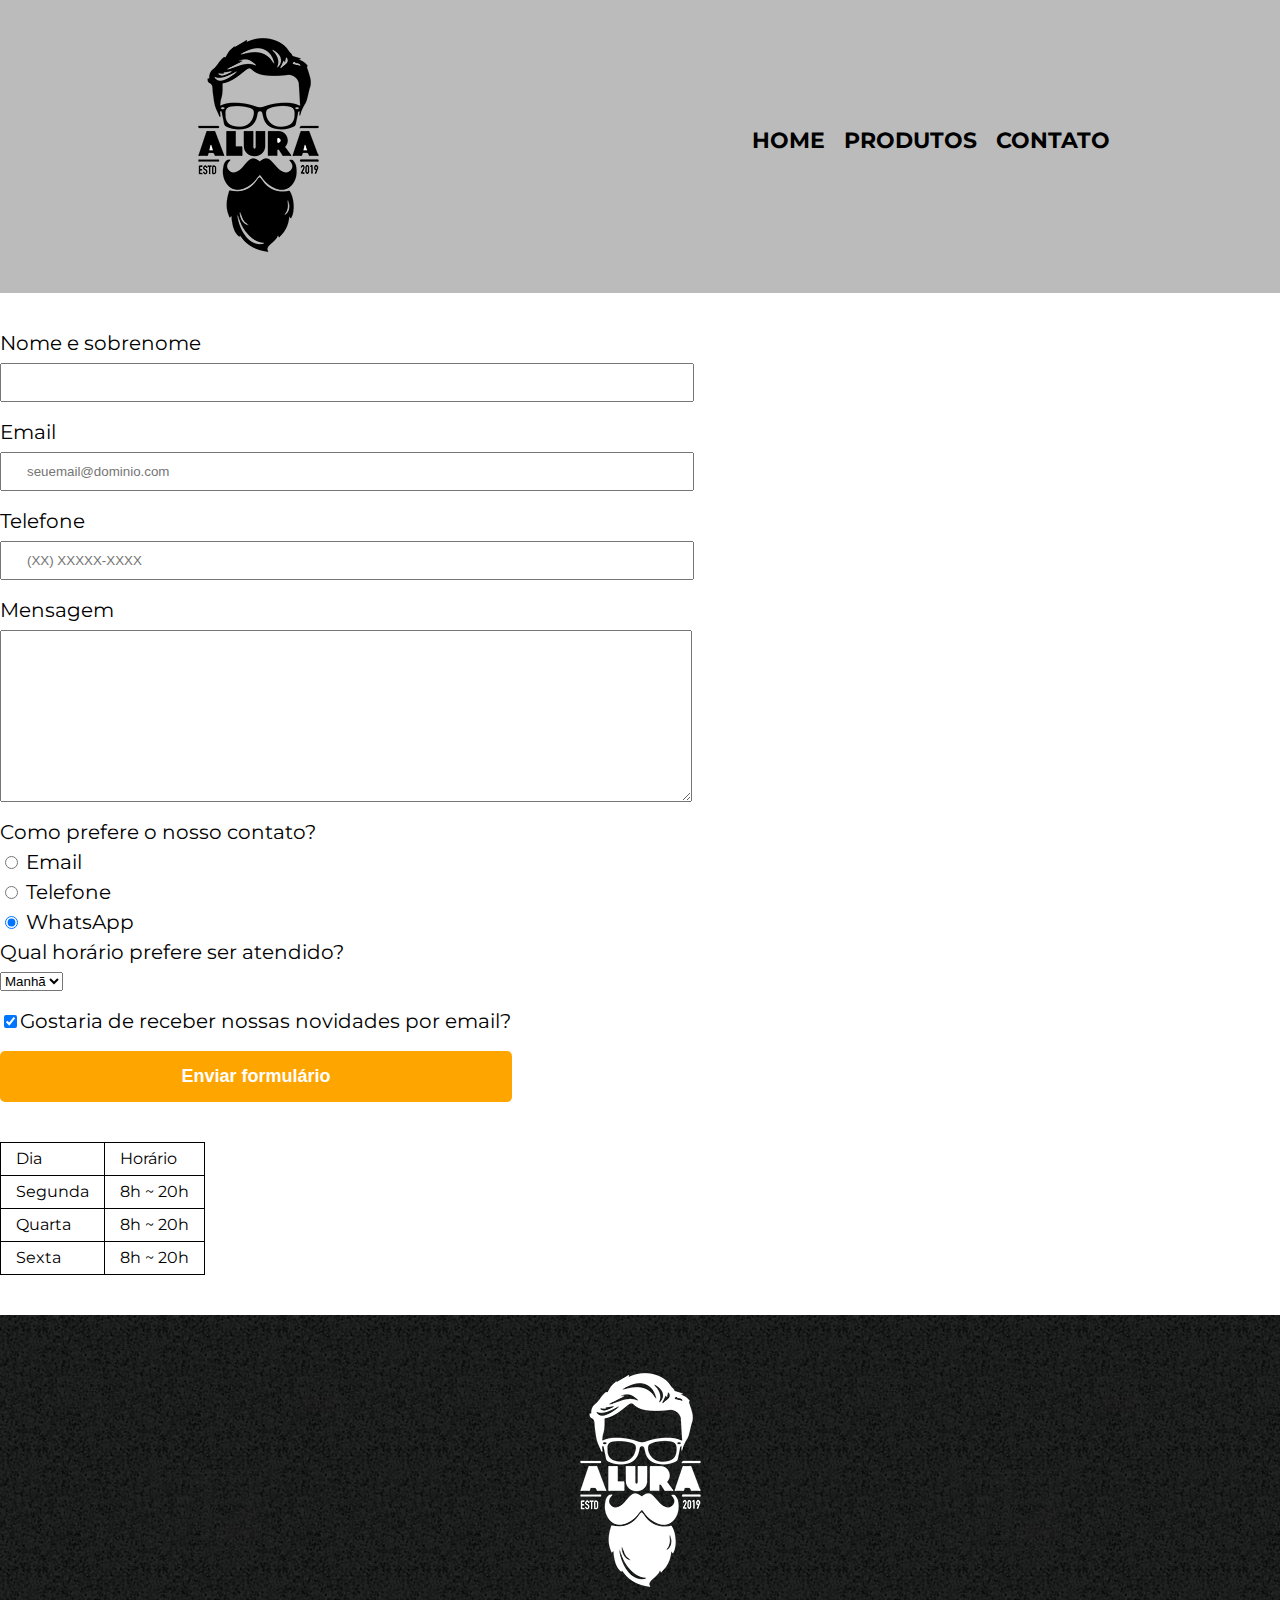
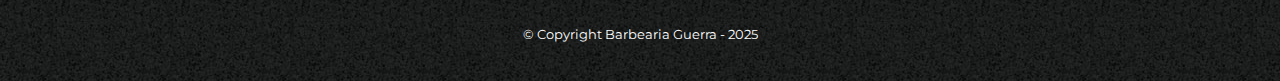
<file: contato.html>
<!DOCTYPE html>
<html>
  <head>
    <meta charset="UTF-8">
    <title>Contato - Barbearia Guerra</title>

    <link rel="stylesheet" href="reset.css">
    <link rel="stylesheet" href="style.css">
  </head>
  <body>
    <header>
      <div class="caixa">
        <h1><img src="logo.png" alt="Logo da Barbearia Guerra"></h1>

        <nav>
          <ul>
            <li><a href="index.html">Home</a></li>
            <li><a href="produtos.html">Produtos</a></li>
            <li><a href="contato.html">Contato</a></li>
          </ul>
        </nav>
      </div>
    </header>

    <main>
      <form>
        <label for="nomesobrenome">Nome e sobrenome</label>
        <input type="text" id="nomesobrenome" class="input-padrao" required>

        <label for="email">Email</label>
        <input type="email" id="email" class="input-padrao" required placeholder="seuemail@dominio.com">

        <label for="telefone">Telefone</label>
        <input type="tel" id="telefone" class="input-padrao" required placeholder="(XX) XXXXX-XXXX">

        <label for="mensagem">Mensagem</label>
        <textarea cols="70" rows="10" id="mensagem" class="input-padrao" required></textarea>

        <fieldset>
          <legend>Como prefere o nosso contato?</legend>
          <label for="radio-email"><input type="radio" name="contato" value="email" id="radio-email"> Email</label>

          <label for="radio-telefone"><input type="radio" name="contato" value="telefone" id="radio-telefone"> Telefone</label>

          <label for="radio-whatsapp"><input type="radio" name="contato" value="whatsapp" id="radio-whatsapp" checked> WhatsApp</label>
        </fieldset>

        <fieldset>
          <legend>Qual horário prefere ser atendido?</legend>
          <select>
            <option>Manhã</option>
            <option>Tarde</option>
            <option>Noite</option>
          </select>
        </fieldset>

        <label class="checkbox"><input type="checkbox" checked>Gostaria de receber nossas novidades por email?</label>

        <input type="submit" value="Enviar formulário" class="enviar">
      </form>

      <table>
        <tr>
          <td>Dia</td>
          <td>Horário</td>
        </tr>
        <tr>
          <td>Segunda</td>
          <td>8h ~ 20h</td>
        </tr>
        <tr>
          <td>Quarta</td>
          <td>8h ~ 20h</td>
        </tr>
        <tr>
          <td>Sexta</td>
          <td>8h ~ 20h</td>
        </tr>
      </table>
    </main>

    <footer>
      <img src="logo-branco.png" alt="Logo da Barbearia Guerra">
      <p class="copyright">&copy; Copyright Barbearia Guerra - 2025</p>
    </footer>
  </body>
</html>
</file>
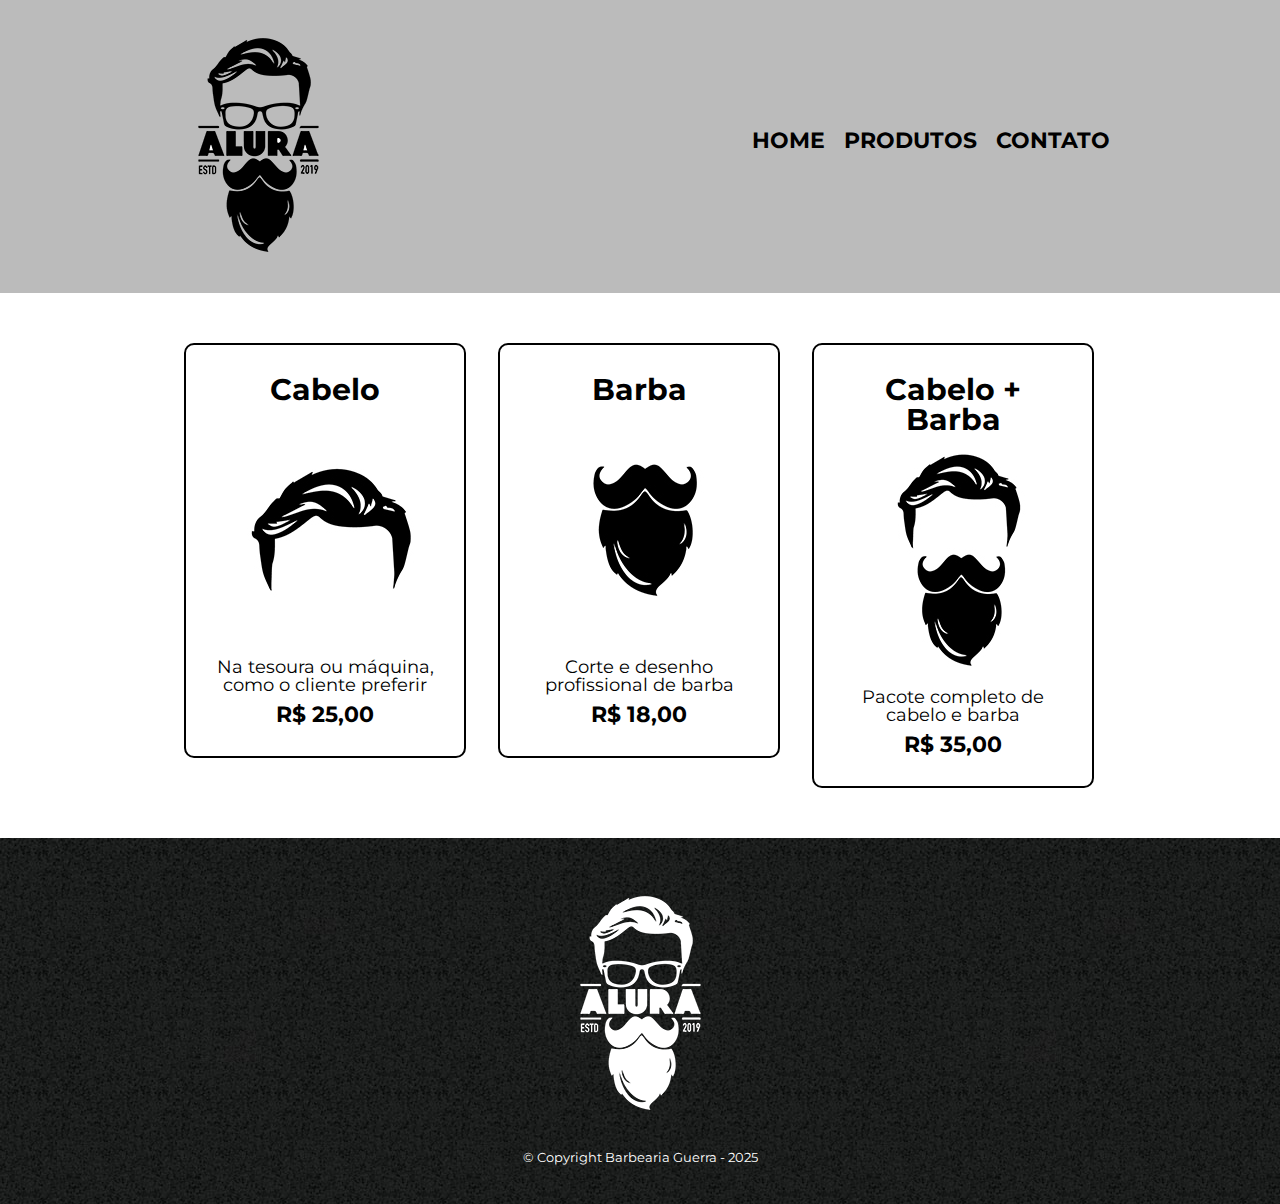
<file: produtos.html>
<!DOCTYPE html>
<html>
	<head>
		<meta charset="UTF-8">
		<title>Produtos - Barbearia Guerra</title>

		<link rel="stylesheet" href="reset.css">
		<link rel="stylesheet" href="style.css">
	</head>
	<body>
		<header>
			<div class="caixa">
				<h1><img src="logo.png"></h1>

				<nav>
					<ul>
						<li><a href="index.html">Home</a></li>
						<li><a href="produtos.html">Produtos</a></li>
						<li><a href="contato.html">Contato</a></li>
					</ul>
				</nav>
			</div>
		</header>

		<main>
			<ul class="produtos">
				<li>
					<h2>Cabelo</h2>
					<img src="cabelo.jpg">
					<p class="produto-descricao">Na tesoura ou máquina, como o cliente preferir</p>
					<p class="produto-preco">R$ 25,00</p>
				</li>
				<li>
					<h2>Barba</h2>
					<img src="barba.jpg">
					<p class="produto-descricao">Corte e desenho profissional de barba</p>
					<p class="produto-preco">R$ 18,00</p>
				</li>
				<li>
					<h2>Cabelo + Barba</h2>
					<img src="cabelo+barba.jpg">
					<p class="produto-descricao">Pacote completo de cabelo e barba</p>
					<p class="produto-preco">R$ 35,00</p>
				</li>
			</ul>
		</main>

		<footer>
			<img src="logo-branco.png">
			<p class="copyright">&copy; Copyright Barbearia Guerra - 2025</p>
		</footer>
	</body>
</html>
</file>
<file: style.css>
@import url('https://fonts.googleapis.com/css2?family=Montserrat:ital,wght@0,100..900;1,100..900&display=swap');


/*html {
  height: 100%;
  width: 100%;
}

strong{
  color: red;
}

h1{
  text-align: center;
  font-size: 35px;;
}
h2{
  text-align: center;
  font-size: 35px;
}
p{
text-align: center ;
  font-size: 25px;
}

#missao {
  font-size: 20px;
}

#missao_destaque{
  color: purple;
}

*/
body {
  font-family: 'Montserrat', sans-serif;
}

header {
  background: #BBBBBB;
  padding: 20px 0;
}

.caixa {
  position: relative;
  width: 940px;
  margin: 0 auto;
}

nav {
  position: absolute;
  top: 110px;
  right: 0;
}

nav li {
  display: inline;
  margin: 0 0 0 15px;
}

nav a {
  text-transform: uppercase;
  color: #000000;
  font-weight: bold;
  font-size: 22px;
  text-decoration: none;
}

nav a:hover {
  color: #C78C19;
  text-decoration: underline;
}

.produtos {
  width: 940px;
  margin: 0 auto;
  padding: 50px 0;
}

.produtos li {
  display: inline-block;
  text-align: center;
  width: 30%;
  vertical-align: top;
  margin: 0 1.5%;
  padding: 30px 20px;
  box-sizing: border-box;
  border: 2px solid #000000;
  border-radius: 10px;
}

.produtos li:hover {
  border-color: #C78C19;
}

.produtos li:active {
  border-color: #088C19;	
}

.produtos li:hover h2 {
  font-size: 34px;
}

.produtos h2 {
  font-size: 30px;
  font-weight: bold;
}

.produto-descricao {
  font-size: 18px;
}

.produto-preco {
  font-size: 22px;
  font-weight: bold;
  margin-top: 10px;
}

footer {
  text-align: center;
  background: url("bg.jpg");
  padding: 40px 0;
}

.copyright {
  color: #FFFFFF;
  font-size: 13px;
  margin: 20px 0 0;
}

main {

}

form {
  margin: 40px 0;
}

form label, form legend {
  display:block;
  font-size: 20px;
  margin: 0 0 10px;
}

.input-padrao {
  display: block;
  margin: 0 0 20px;
  padding: 10px 25px;
  width: 50%;
}

.checkbox {
  margin: 20px 0;
}

.enviar {
  width:40%;
  padding: 15px 0;
  background: orange;
  color: white;
  font-weight: bold;
  font-size: 18px;
  border: none;
  border-radius: 5px;
  transition: 1s all;
  cursor: pointer;
}

.enviar:hover {
  background: darkorange;
  transform: scale(1.2);
}

table {
  margin: 20px 0 40px;
}

thead {
  background: #555555;
  color: white;
  font-weight: bold;
}

td, th {
  border: 1px solid #000000;
  padding: 8px 15px;
}


/* css da página inicial */
.banner {
  width:100%;
}

.titulo-principal {
  text-align: center;
  font-size: 2em;
  margin: 0 0 1em;
  clear: left;
}

.principal {
  padding: 3em 0;
  background: #FEFEFE;
  width: 940px;
  margin: 0 auto;
}

.principal p {
  margin: 0 0 1em;
}

.principal strong {
  font-weight: bold;
}

.principal em {
  font-style: italic;
}

.utensilios {
  width: 120px;
  float: left;
  margin: 0 20px 20px 0;
}

.mapa {
  padding: 3em 0;
  background: linear-gradient(#FEFEFE, #888888);
}

.mapa-conteudo {
  width: 940px;
  margin: 0 auto;
}

.mapa p {
  margin: 0 0 2em;
  text-align: center;
}

.beneficios {
  padding: 3em 0;
  background: #888888;
}

.conteudo-beneficios {
  width: 640px;
  margin: 0 auto;
}

.lista-beneficios {
  width: 40%;
  display: inline-block;
  vertical-align: top;
}

.itens {
  line-height: 1.5;
}

.itens:first-child {
  font-weight: bold;
}

.itens:before {
  content: "🟊";
}

.imagem-beneficios {
  width: 60%;
  opacity: 1;
  transition: 400ms;
  box-shadow: 10px 10px 10px 0 #000000;
}

.imagem-beneficios:hover {
  opacity: 0.3;
}

.video {
  width: 560px;
  margin: 2em auto;
}

@media screen and (max-width: 480px) {
  .caixa, .principal, .conteudo-beneficios, .mapa-conteudo, .video {
    width: auto;
  }

  h1 {
    text-align: center;
  }

  nav {
    position: static;
  }

  .lista-beneficios, .imagem-beneficios {
    width: 100%;
  }
}
</file>
